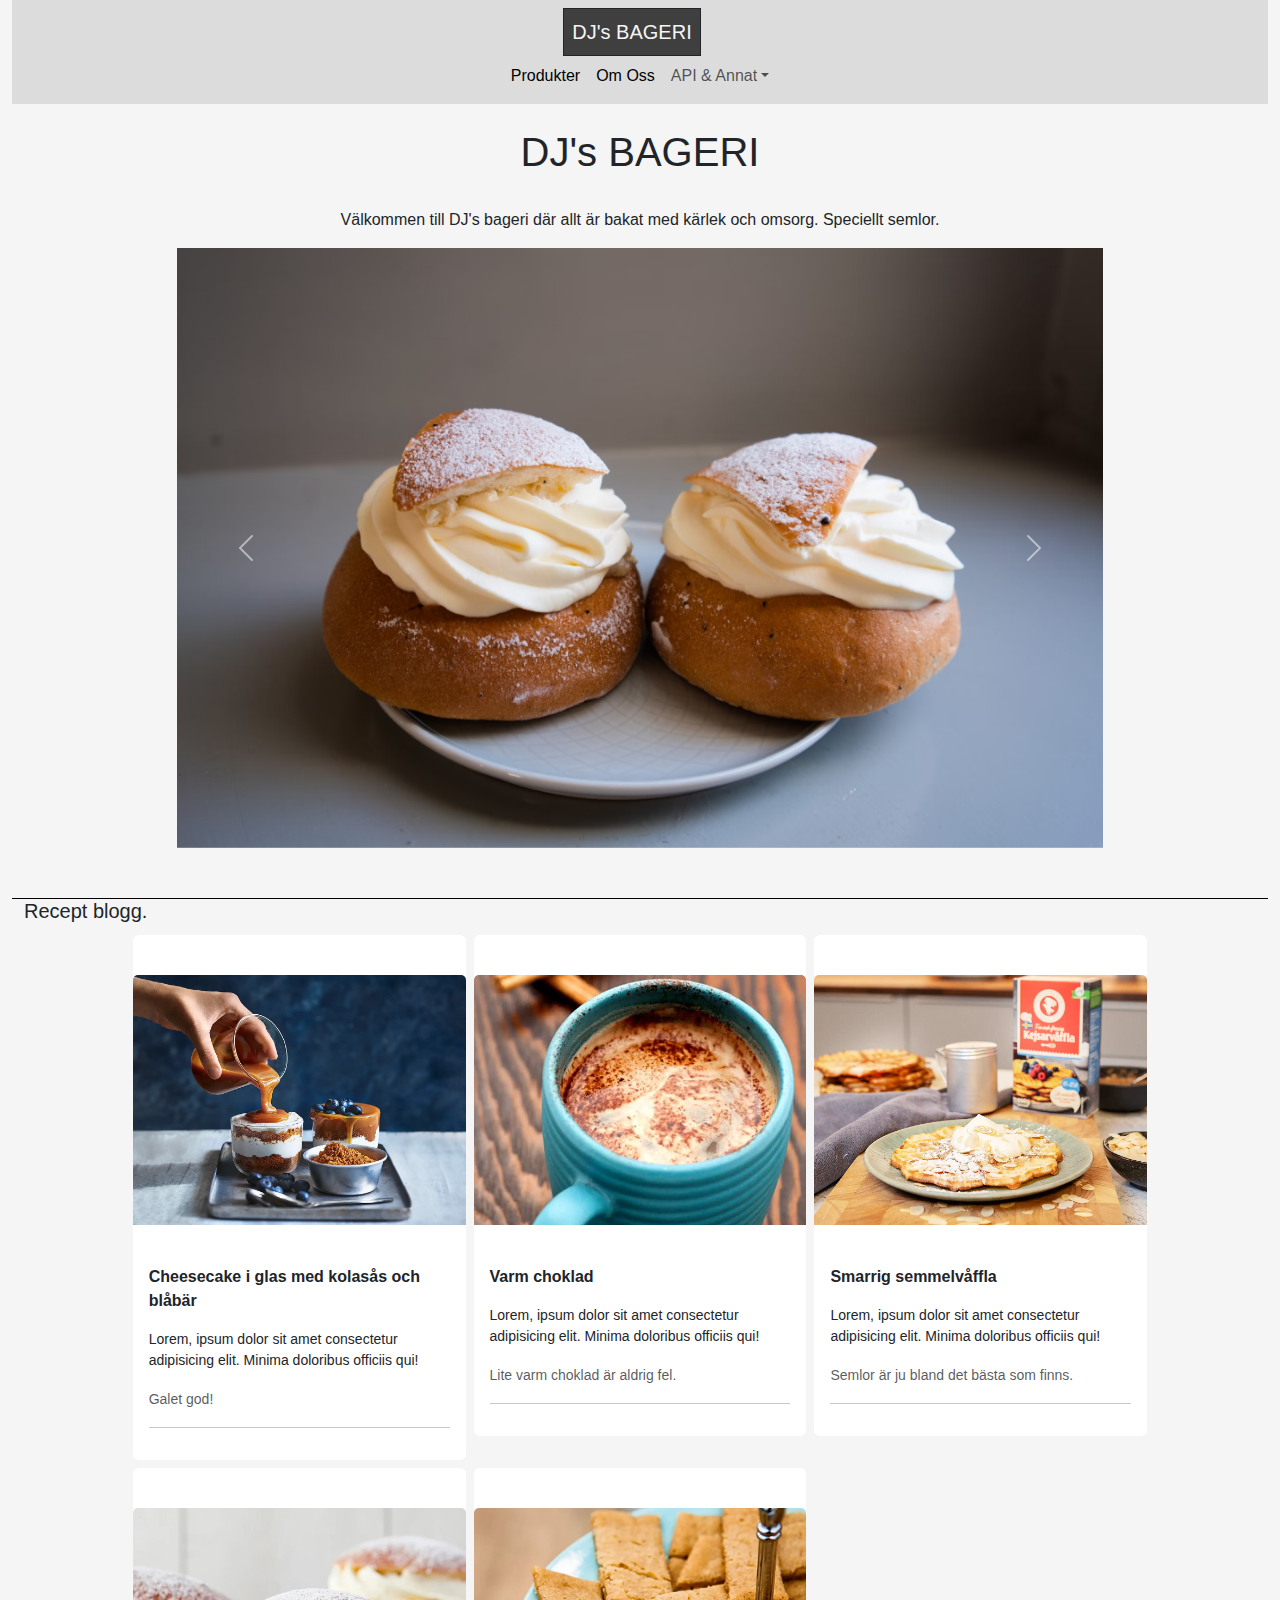
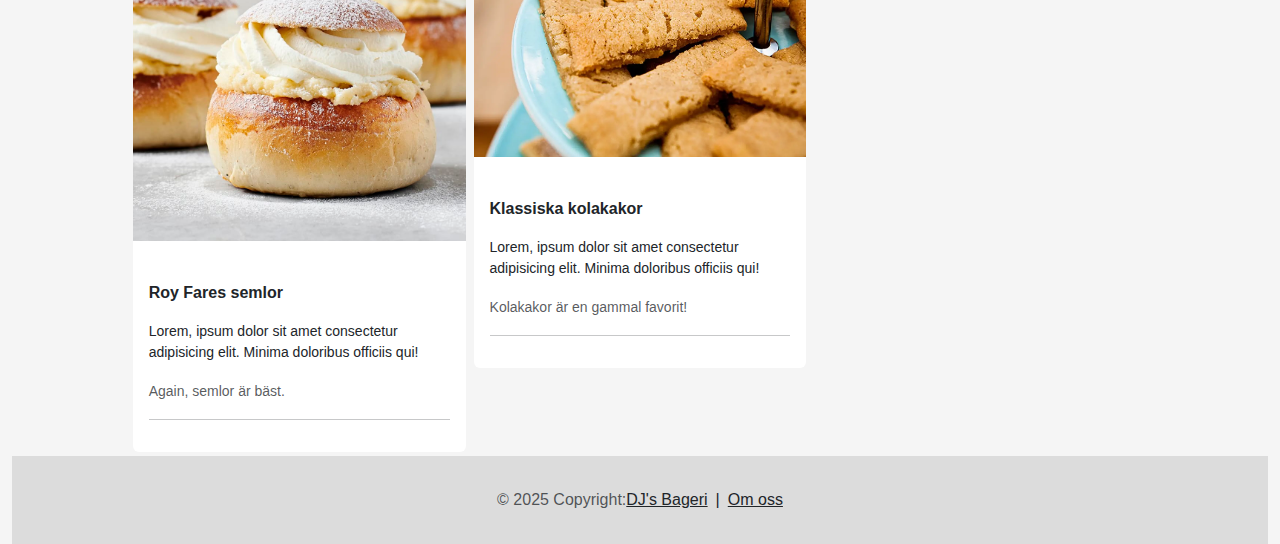
<file: index.html>
<!DOCTYPE html>
<html lang="en">
<head>
    <meta charset="UTF-8">
    <meta name="viewport" content="width=device-width, initial-scale=1.0">
    <title>DJ's Bageri</title>
    <link href="https://cdn.jsdelivr.net/npm/bootstrap@5.3.3/dist/css/bootstrap.min.css" rel="stylesheet" integrity="sha384-QWTKZyjpPEjISv5WaRU9OFeRpok6YctnYmDr5pNlyT2bRjXh0JMhjY6hW+ALEwIH" crossorigin="anonymous">
    <link rel="stylesheet" href="style.css">
</head>
<body style="background-color: #f5f5f5;">
<!-- 
    Slate: #262626 – Repeat after me, all grays are not equal

    Secondhand Grey: #3f3f3f 

    Whitish: #f5f5f5 – Repeat after me, all whites are not equal

    Light grey: #dcdcdc 
    
    https://onepagelove.com/peter-toth
    -->
    <div class="container-fluid d-flex flex-column align-items-center justify-content-center min-vh-100">
        <header class="w-100">
            <nav class="navbar navbar-expand-lg bg-body-tertiary " aria-label="Huvudmeny">
                <div class="container-fluid d-flex flex-column align-items-center">
                    <a class="navbar-brand text-center border border-dark p-2" style="background-color: #3f3f3f; color: whitesmoke;" href="index.html">DJ's BAGERI</a>
                    <button class="navbar-toggler" type="button" data-bs-toggle="collapse" data-bs-target="#navbarSupportedContent" 
                            aria-controls="navbarSupportedContent" aria-expanded="false" aria-label="Toggle navigation">
                        <span class="navbar-toggler-icon"></span>
                    </button>
            
                    <div class="collapse navbar-collapse" id="navbarSupportedContent">
                        <ul class="navbar-nav w-100 justify-content-center text-center">
                            <li class="nav-item"><a class="nav-link active" href="./Pages/services.html">Produkter</a></li>
                            <li class="nav-item"><a class="nav-link active" href="./Pages/about.html">Om Oss</a></li>
                            <li class="nav-item dropdown">
                                <a class="nav-link dropdown-toggle" href="#" role="button" data-bs-toggle="dropdown">API & Annat</a>
                                <ul class="dropdown-menu text-center">
                                    <li><a class="dropdown-item" href="./Pages/api.html">Nasa API</a></li>
                                    <li><hr class="dropdown-divider"></li>
                                </ul>
                            </li>
                        </ul>
                    </div>
                </div>
            </nav>

           

        </header>
    
        <div class="text-center" aria-label="Välkomst text.">
            <h1 class="p-4">DJ's BAGERI</h1>
            <p>Välkommen till DJ's bageri där allt är bakat med kärlek och omsorg. Speciellt semlor.</p>
        </div>
    
        <div class="container" aria-label="En bild karusell med bilder på bakverk.">
            <div class="row justify-content-center">
                <div class="col-12 col-md-10"> 
                    <div id="carouselExampleInterval" class="carousel slide" data-bs-ride="carousel">
                        <div class="carousel-inner">
                            <div class="carousel-item active" data-bs-interval="3500">
                                <img src="./Images/photo-1582486983320-12feb082b528.avif" 
                                     class="d-block w-100" alt="En bild på två läckra semlor." style="height: 600px; object-fit: cover;" loading="lazy">
                            </div>
                            <div class="carousel-item" data-bs-interval="3500">
                                <img src="./Images/bullar.avif" 
                                     class="d-block w-100" alt="En bild på kanelbullar med kraftig glasyr." style="height: 600px; object-fit: cover;" loading="lazy">
                            </div>
                            <div class="carousel-item" data-bs-interval="3500">
                                <img src="./Images/ugnBakad.avif" 
                                     class="d-block w-100" alt="En bild på en nybakad bulle." style="height: 600px; object-fit: cover;" loading="lazy">
                            </div>
                            <div class="carousel-item" data-bs-interval="3500">
                                <img src="./Images/bullarPåStål.avif" 
                                     class="d-block w-100" alt="Massa bullar liggandes på en duk" style="height: 600px; object-fit: cover;" loading="lazy">
                            </div>
                        </div>
                        <button class="carousel-control-prev" type="button" data-bs-target="#carouselExampleInterval" data-bs-slide="prev">
                            <span class="carousel-control-prev-icon"></span>
                        </button>
                        <button class="carousel-control-next" type="button" data-bs-target="#carouselExampleInterval" data-bs-slide="next">
                            <span class="carousel-control-next-icon"></span>
                        </button>
                    </div>
                </div>
            </div>
        </div>
    
        <label style="border-bottom: 1px solid black; width: 100%; padding-top: 50px;"></label>
        

        <div class="container-fluid">
            <div class="row justify-content-center">
                <h5>Recept blogg.</h5>
                <div class="col-md-10">
                    <div class="row g-0">
                        <div class="col-md-4" style="padding: 4px;">
                            <div class="card" style="width: 100%; border:none;">
                                <a href="https://www.koket.se/cheesecake-i-glas-med-kolasas-och-blabar" style="text-decoration: none; color: inherit;"
                                    onmouseover="this.style.textDecoration='underline'"
                                    onmouseout="this.style.textDecoration='none'">
                                    <img src="./Images/Cheesecake.webp"
                                        class="card-img-top" alt="Cheesecake med kolasås och blåbär." style="margin-top: 40px;" loading="lazy">
                                    <div class="card-body" style="padding-top: 40px;">
                                        <p class="card-text" style="font-size: 16px; font-weight: 700;">Cheesecake i glas med kolasås och blåbär
                                        </p>
                                        <p class="card-text" style="font-size: 14px;">Lorem, ipsum dolor sit amet
                                            consectetur adipisicing elit. Minima doloribus officiis qui!</p>
                                        <p class="card-text"><small class="text-muted">Galet god!</small>
                                        </p>
                                        <hr>
                                    </div>
                                </a>
                            </div>
                        </div>
    
                        <div class="col-md-4" style="padding: 4px;">
                            <div class="card" style="width: 100%; border:none;">
                                <a href="https://www.koket.se/varm-choklad" style="text-decoration: none; color: inherit;"
                                    onmouseover="this.style.textDecoration='underline'"
                                    onmouseout="this.style.textDecoration='none'">
                                    <img src="./Images/varmChoklad.webp"
                                        class="card-img-top" alt="Varm choklad kopp." style="margin-top: 40px;" loading="lazy">
                                    <div class="card-body" style="padding-top: 40px;">
                                        <p class="card-text" style="font-size: 16px; font-weight: 700;">Varm choklad
                                        </p>
                                        <p class="card-text" style="font-size: 14px;">Lorem, ipsum dolor sit amet
                                            consectetur adipisicing elit. Minima doloribus officiis qui!</p>
                                        <p class="card-text"><small class="text-muted">Lite varm choklad är aldrig fel.</small></p>
                                        <hr>
                                    </div>
                                </a>
                            </div>
                        </div>
    
                        <div class="col-md-4" style="padding: 4px;">
                            <div class="card" style="width: 100%; border:none;">
                                <a href="https://www.koket.se/smarrig-semmelvaffla" style="text-decoration: none; color: inherit;"
                                    onmouseover="this.style.textDecoration='underline'"
                                    onmouseout="this.style.textDecoration='none'">
                                    <img src="./Images/semmelvaffla.png.webp"
                                        class="card-img-top" alt="En våffla med semle grejer på." style="margin-top: 40px;" loading="lazy">
                                    <div class="card-body" style="padding-top: 40px;">
                                        <p class="card-text" style="font-size: 16px; font-weight: 700;">Smarrig semmelvåffla
                                        </p>
                                        <p class="card-text" style="font-size: 14px;">Lorem, ipsum dolor sit amet
                                            consectetur adipisicing elit. Minima doloribus officiis qui!</p>
                                        <p class="card-text"><small class="text-muted">Semlor är ju bland det bästa som finns.</small>
                                        </p>
                                        <hr>
                                    </div>
                                </a>
                            </div>
                        </div>

                        <div class="col-md-4" style="padding: 4px;">
                            <div class="card" style="width: 100%; border:none;">
                                <a href="https://www.koket.se/mitt-kok/roy-fares/roy-fares-semlor" style="text-decoration: none; color: inherit;"
                                    onmouseover="this.style.textDecoration='underline'"
                                    onmouseout="this.style.textDecoration='none'">
                                    <img src="./Images/klassiska_semlor.jpg"
                                        class="card-img-top" alt="Semlor" style="margin-top: 40px;" loading="lazy">
                                    <div class="card-body" style="padding-top: 40px;">
                                        <p class="card-text" style="font-size: 16px; font-weight: 700;">Roy Fares semlor
                                        </p>
                                        <p class="card-text" style="font-size: 14px;">Lorem, ipsum dolor sit amet
                                            consectetur adipisicing elit. Minima doloribus officiis qui!</p>
                                        <p class="card-text"><small class="text-muted">Again, semlor är bäst.</small></p>
                                        <hr>
                                    </div>
                                </a>
                            </div>
                        </div>
    
                        <div class="col-md-4" style="padding: 4px;">
                            <div class="card" style="width: 100%; border:none;">
                                <a href="https://www.koket.se/hela-sverige-bakar/kjell-eriksson/kolakakor" style="text-decoration: none; color: inherit;"
                                    onmouseover="this.style.textDecoration='underline'"
                                    onmouseout="this.style.textDecoration='none'">
                                    <img src="./Images/kolakakor.jpg.webp"
                                        class="card-img-top" alt="Kolakakor" style="margin-top: 40px;" loading="lazy">
                                    <div class="card-body" style="padding-top: 40px;">
                                        <p class="card-text" style="font-size: 16px; font-weight: 700;">Klassiska kolakakor
                                        </p>
                                        <p class="card-text" style="font-size: 14px;">Lorem, ipsum dolor sit amet
                                            consectetur adipisicing elit. Minima doloribus officiis qui!</p>
                                        <p class="card-text"><small class="text-muted">Kolakakor är en gammal favorit!</small></p>
                                        <hr>
                                    </div>
                                </a>
                            </div>
                        </div>
                    </div>
                </div>
                
    
    
                <footer class="footer mt-auto py-3 bg-body-tertiary w-100">
                    <div class="text-center p-3 d-flex flex-row justify-content-center">
                        <span class="text-body-secondary">© 2025 Copyright:</span>
                        <a class="text-body" href="index.html">DJ's Bageri</a>
                        <span class="px-2"> | </span>
                        <a class="text-body" href="./Pages/about.html">Om oss</a>
                    </div>
                </footer>
                
            </div>
        </div>
    </div>
    


    <script src="https://cdn.jsdelivr.net/npm/@popperjs/core@2.11.8/dist/umd/popper.min.js" integrity="sha384-I7E8VVD/ismYTF4hNIPjVp/Zjvgyol6VFvRkX/vR+Vc4jQkC+hVqc2pM8ODewa9r" crossorigin="anonymous"></script>
    <script src="https://cdn.jsdelivr.net/npm/bootstrap@5.3.3/dist/js/bootstrap.min.js" integrity="sha384-0pUGZvbkm6XF6gxjEnlmuGrJXVbNuzT9qBBavbLwCsOGabYfZo0T0to5eqruptLy" crossorigin="anonymous"></script>
</body>
</html>
</file>
<file: style.css>
.bg-body-tertiary {
    background-color: #dcdcdc !important;
}

* {
    font-family: Roboto, Oxygen, Ubuntu, Cantarell, 'Open Sans', 'Helvetica Neue', sans-serif;
}

h1 {
    font-family: Tahoma, Geneva, Verdana, sans-serif;
}

html {
    overflow-y: scroll; 
}
</file>
